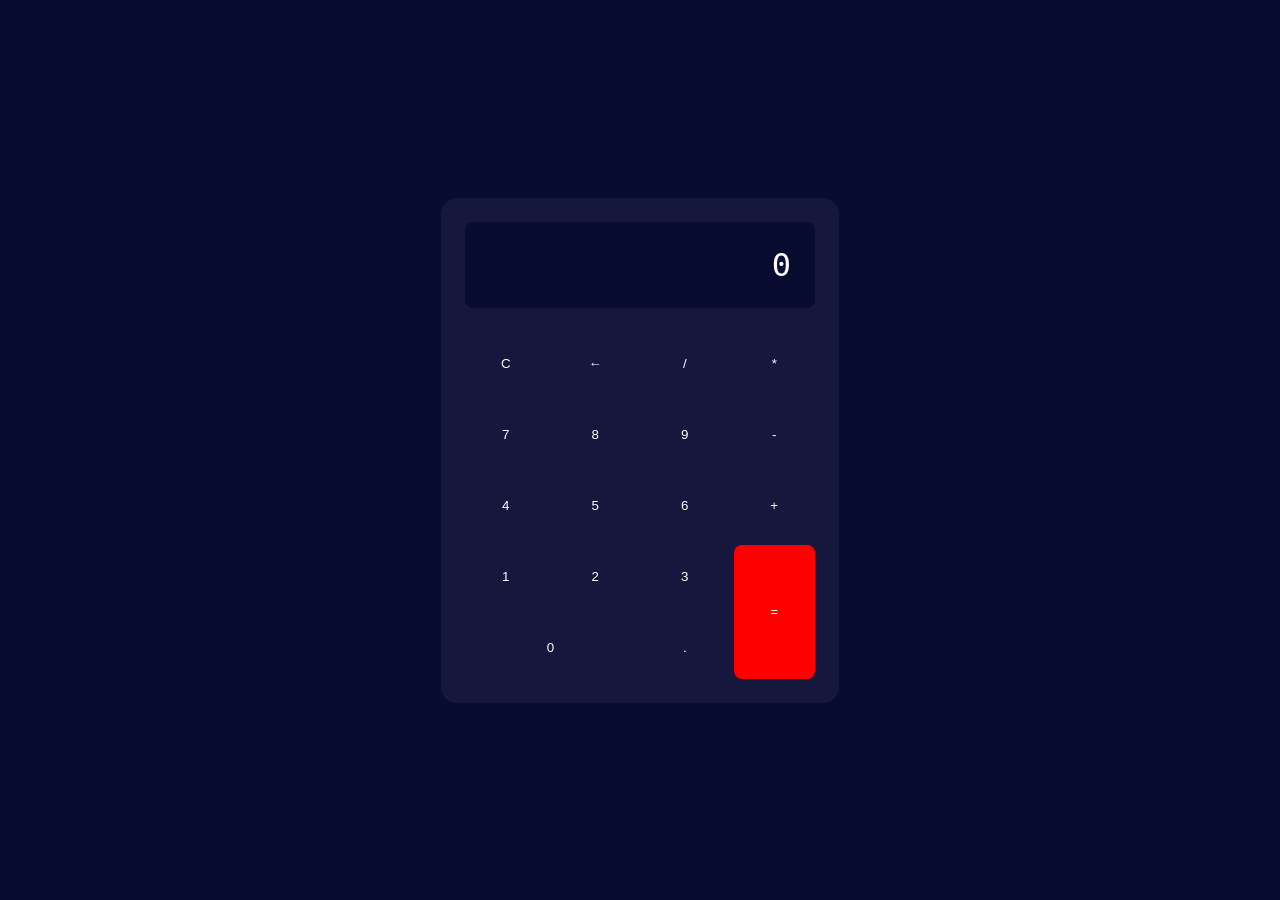
<file: index.html>
<!DOCTYPE html>
<html lang="en">
<head>
  <meta charset="UTF-8">
  <meta name="viewport" content="width=device-width, initial-scale=1.0">
  <link rel="stylesheet" href="css/styles.css">
  <title>Calculator</title> 
</head>
<body>
  
<main>
  <section class="Cal">
    
  <div class="label">0</div>
  
    <button class="btn">C</button>
    <button id="borrar" class="btn">←</button>
    <button class="btn">/</button>
    <button  class="btn">*</button>

    <button class="btn">7</button>
    <button class="btn">8</button>
    <button class="btn">9</button>
    <button class="btn">-</button>

    <button class="btn">4</button>
    <button class="btn">5</button>
    <button class="btn">6</button>
    <button class="btn">+</button>


    <button class="btn">1</button>
    <button class="btn">2</button>
    <button class="btn">3</button>
    <button id="igual" class="btn">=</button>

    <button id="zero" class="btn">0</button>
    <button class="btn">.</button>

  </section>



</main>


<script src="js/Calculador.js"></script>
</body>


</html>
</file>
<file: css/styles.css>
*{
  margin: 0;
  padding: 0;
  font-family: sans-serif;

  
}

body{
    background-color: #090c31;
  min-height: 100vh;
  display: grid;
  place-content: center;

 

}

.Cal{
 background-color: #15173c;
 color: white;
 width: 350px;
 max-width: 100%;
 padding: 1.5rem;
 border-radius: 1rem;
 display: grid;
 grid-template-columns:repeat(4, 1fr) ;
 gap: .5rem;
}

.label{
  grid-column: 1/5;
  background-color: #090c31;
  padding: 1.5rem;
  font-size: 2rem;
  text-align: end;
  border-radius: .5rem;
  font-family: monospace;
  margin-bottom: 1rem;

}

.btn{
  color: white;
  background-color: #15173c;
  border-style: none;
  padding: 1.5rem .5rem;
  display: flex;
  align-items: center;
  justify-content: center;
  border-radius: .5rem;
  cursor: pointer;

}

.btn:hover{
  background-color: #090c31;
}


#igual{
background-color: red;
grid-row: span 2;
}

#igual:hover{
background-color: coral;
}

#zero{
  grid-column: span 2;
}
</file>
